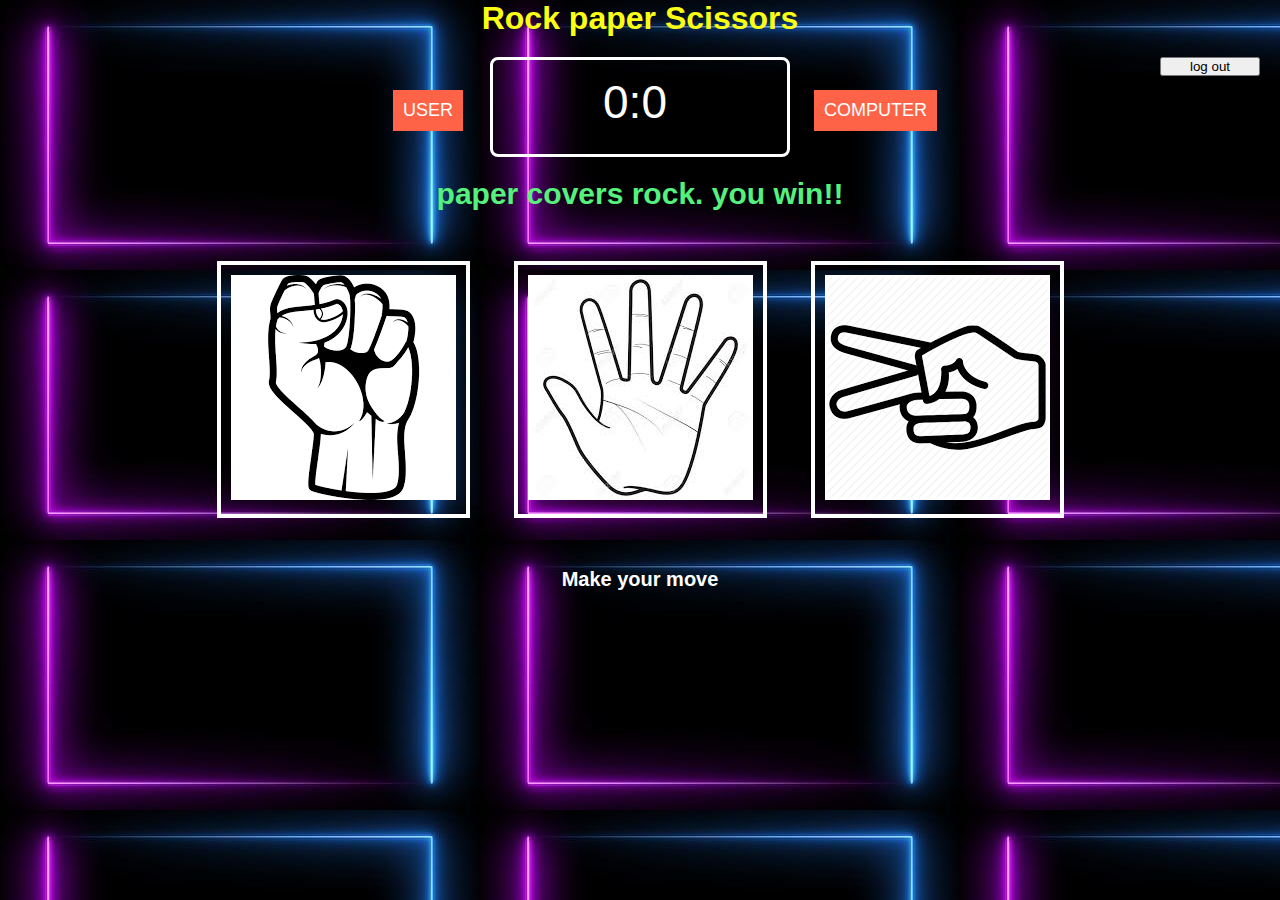
<file: index.html>
<!DOCTYPE html>
<html>
    <head>
        <meta charset="utf-8">
        <title>Rock Paper Scissor Game </title>
        <link rel="stylesheet" href="styles.css">
    </head>
    <body>
        <header>
            <h1>Rock paper Scissors</h1>
        </header>
        <div class="log">
            <a href="thank.html"><button id="b">log out</button></a>
        </div>
        <div class="score-board">
            <div id="user-lable" class="badge">USER</div>
            <div id="computer-lable" class="badge">COMPUTER</div>
            <span id="user-score">0</span>:<span id="computer-score">0</span>
        </div>
        <div class="result">
            <p>paper covers rock. you win!!</p>
        </div>
        <div class="choices">
            <div class="choice" id="r">
                <img src="images/rock.png" alt="">
            </div>
            <div class="choice" id="p">
                <img src="images/paper.png" alt="">
            </div>
            <div class="choice" id="s">
                <img src="images/scissior.png" alt="">
            </div>
        </div>
        <p id="action-message">Make your move</p>
        <script>
            var name=window.location.search;
            alert(name);
        </script>
        <script src="app.js" charset="utf-8"></script>
    </body>
</html>
</file>
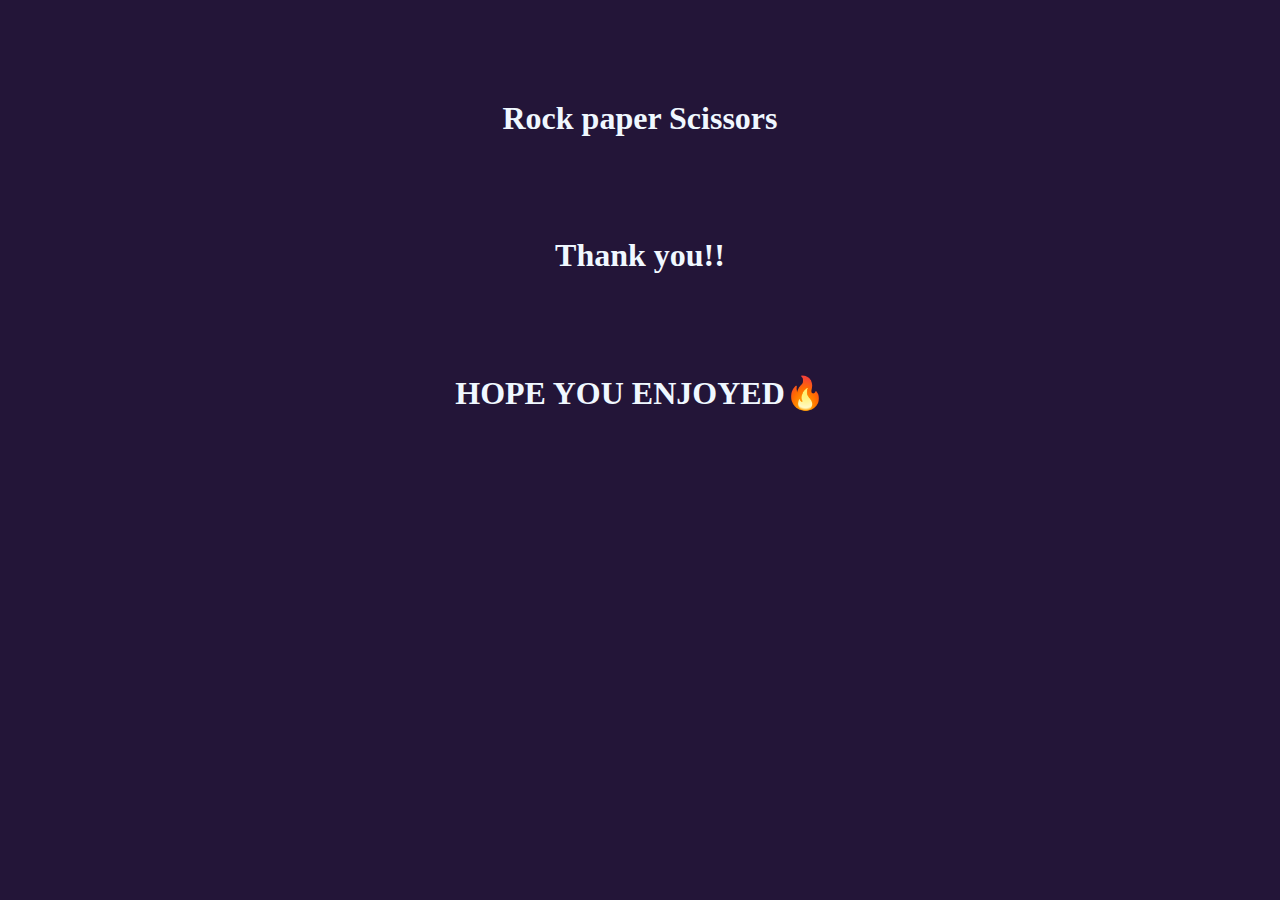
<file: thank.html>
<!DOCTYPE html>
<html>
    <head>
        <title>log out!!</title>
        <style>
            body{
                background: rgb(35, 21, 56);
                margin: 20px;
            }
            h1{
                margin: 100px;
                text-align: center;
                color: aliceblue;
            }
            
        </style>
    </head>
    <body>
        <header>
            <h1>Rock paper Scissors</h1>
        </header>
        <h1>Thank you!!</h1>
        <h1>HOPE YOU ENJOYED🔥</h1>

    </body>
</html>
</file>
<file: styles.css>
*{
    margin: 0;
    padding: 0;
    box-sizing: border-box;
}
body{
    background-image: url('./images/background.jpg');
}


header>h1{
    color: rgb(251, 255, 20);
    text-align: center;
    font-family:sans-serif;
}
.log{
    margin: 20px;
    position: absolute; 
    right: 0
}
#b{
    width: 100px;
    text-align: center;
    font-family: sans-serif;
}
#b:hover{
    cursor: pointer;
    background: rgb(238, 9, 9);
}
.score-board{
    margin: 20px auto;
    border: 3px solid white;
    width: 300px;
    height: 100px;
    border-radius: 8px;
    color: white;
    font-size: 46px;
    padding: 15px 110px;
    font-family: sans-serif;
    position: relative;
}

.badge{
    background:tomato;
    color: white;
    font-size: 18px;
    padding: 10px 10px;
    font-family: sans-serif;
}


#user-lable{
    position:absolute;
    top: 30px;
    left: -100px;
}

#computer-lable{
    position:absolute;
    top: 30px;
    right: -150px;
}

.result{
    font-size: 30px;
    color: rgb(85, 241, 124);
}
.result>p{
    text-align: center;
    font-weight: bold;
    font-family: sans-serif;
}

.choices{
    margin: 50px 0;
    text-align: center;
}

.choice{
    border:4px solid white;
    padding: 10px;
    margin: 0 20px;
    display: inline-block;
    transition: all 0.3s ease;
}

.choice:hover{
    cursor: pointer;
    background: rgb(17, 10, 27);
}

#action-message{
    text-align: center;
    color:white;
    font-family: sans-serif;
    font-weight: bold;
    font-size: 20px;
}


.green-glow{
    border:4px solid chartreuse;
    box-shadow: 0 0 10px green;
}
.red-glow{
    border:4px solid rgb(243, 81, 81);
    box-shadow: 0 0 10px rgb(204, 23, 23);
}
.grey-glow{
    border:4px solid rgb(114, 109, 109);
    box-shadow: 0 0 10px rgb(45, 46, 45);
}
</file>
